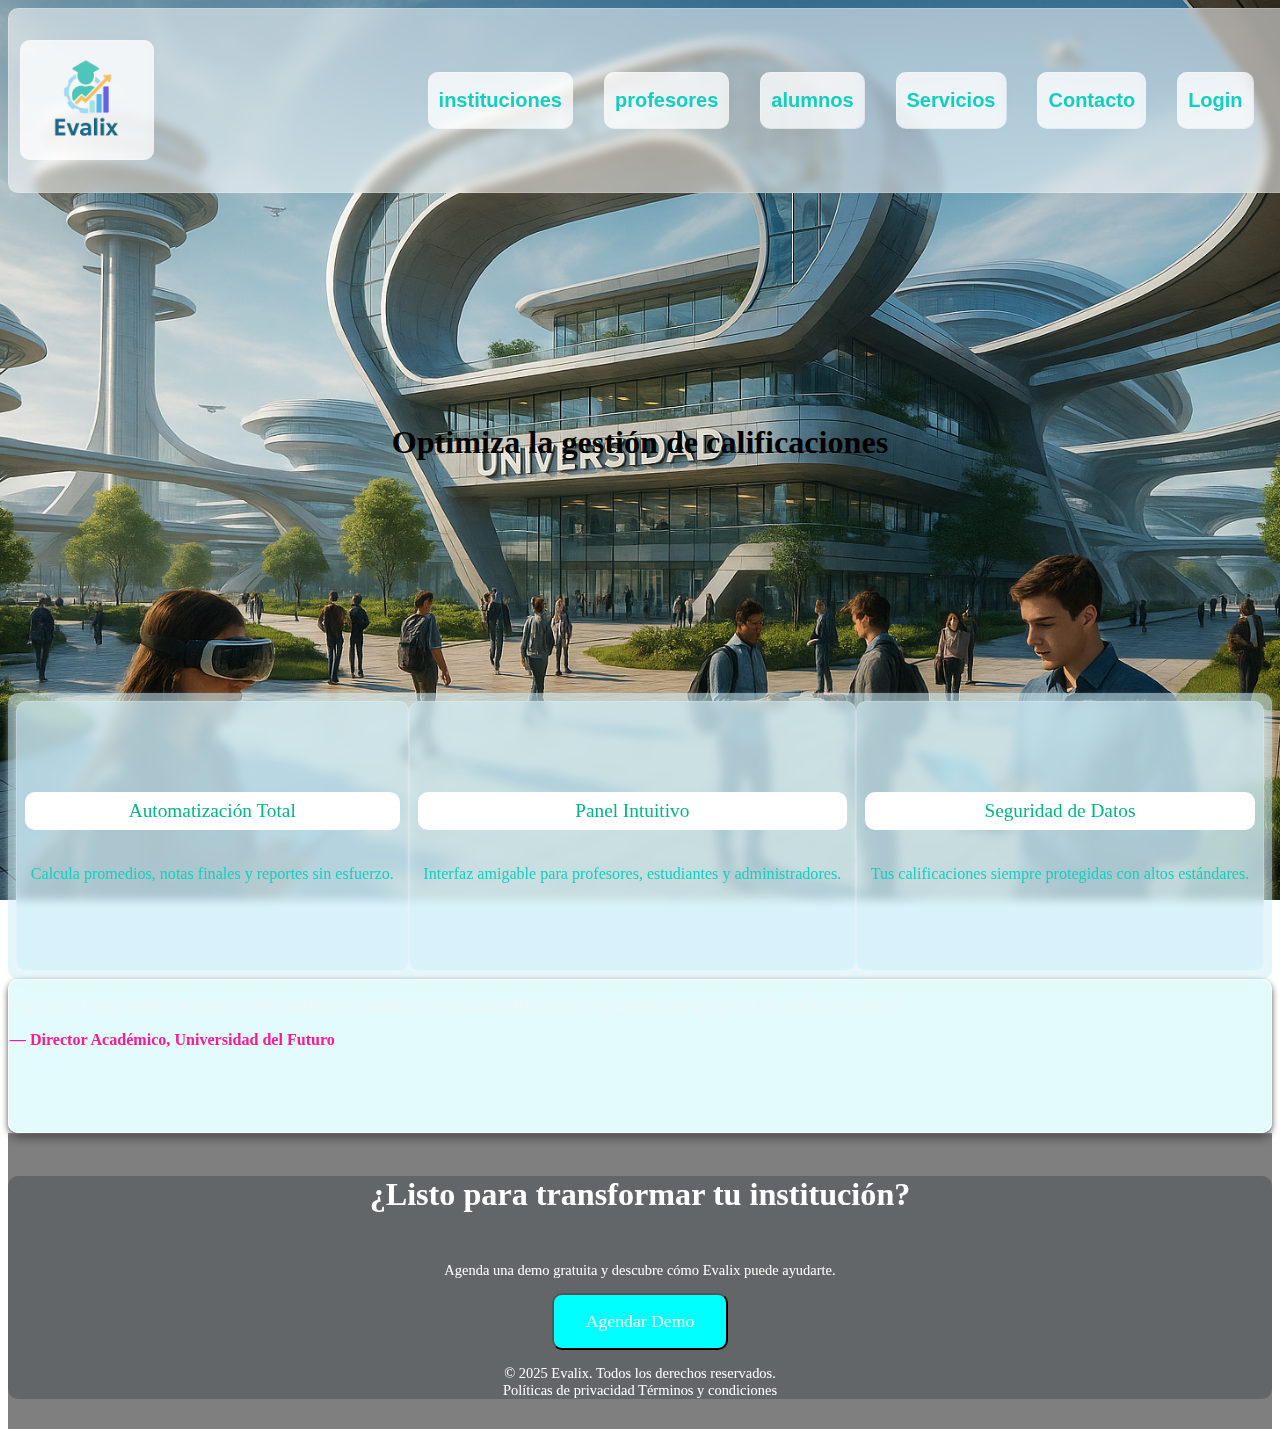
<file: index.html>
<!DOCTYPE html>
<html lang="en">
<head>
    <meta charset="UTF-8">
    <meta name="viewport" content="width=device-width, initial-scale=1.0">
    <title>Evalix</title>
    <link rel="stylesheet" href="./assets/css/styles.css">
    <link rel="shortcut icon" href="./Evalix.png" type="image/x-icon">
</head>

<body class="body">
   <header>
    <nav class= "nav neon-info-hi">
      <a href="/" id="logo">            
        <img src="Evalix.png" alt="Nombre de tu Empresa/Sitio" width="70px" height="auto" class="neon-info-hi">
      </a>

      <div class= " nav__div ">        
           
        <a class=" nav__a neon-info-hi"  href="./instituciones.html">instituciones</a>               
        <a class=" nav__a neon-info-hi"  href="./docentes.html">profesores</a>               
        <a class=" nav__a  neon-info-hi"  href="./estudiante.html">alumnos</a>                
        <a class=" nav__a neon-info-hi"  href="./servicios.html">Servicios</a>
        <a class=" nav__a neon-info-hi"  href="contacto.html">Contacto</a>
        <a class=" nav__a neon-info-hi"  href="./registro.html">Login</a> 
      </div>      
    </nav>

    <section class="section">
    <h1 class="header__h1">Optimiza la gestión de calificaciones</h1>
    </section>

    <section id="caracteristicas" class="caracteristicas container">
      <div class="caracteristicas neon-info-hi">
        <h3 class="caracteristicas__h3">Automatización Total</h3>
        <p>Calcula promedios, notas finales y reportes sin esfuerzo.</p>
      </div>
      <div class="caracteristicas neon-info-hi">
        <h3 class="caracteristicas__h3">Panel Intuitivo</h3>
        <p>Interfaz amigable para profesores, estudiantes y administradores.</p>
      </div>
      <div class="caracteristicas neon-info-hi">
        <h3 class="caracteristicas__h3" >Seguridad de Datos</h3>
        <p>Tus calificaciones siempre protegidas con altos estándares.</p>
      </div>
    </section>

  <section id="testimonial" class="container testimonial">
    <p>“Gracias a Evalix hemos reducido un 80% del tiempo dedicado a gestionar calificaciones. Su facilidad de uso y rapidez son insuperables.”</p>
    <span>— Director Académico, Universidad del Futuro</span>
  </section>
  <footer>
  <section id="cta" class="container cta">
    <h2>¿Listo para transformar tu institución?</h2>
    <p>Agenda una demo gratuita y descubre cómo Evalix puede ayudarte.</p>
    <button>Agendar Demo</button>
    <p>&copy; 2025 Evalix. Todos los derechos reservados.
      <br>
      Políticas de privacidad
      Términos y condiciones  
   </p>
  </section>
  
    
  </footer>
</body>
</html>
    
</body>
</html>
</file>
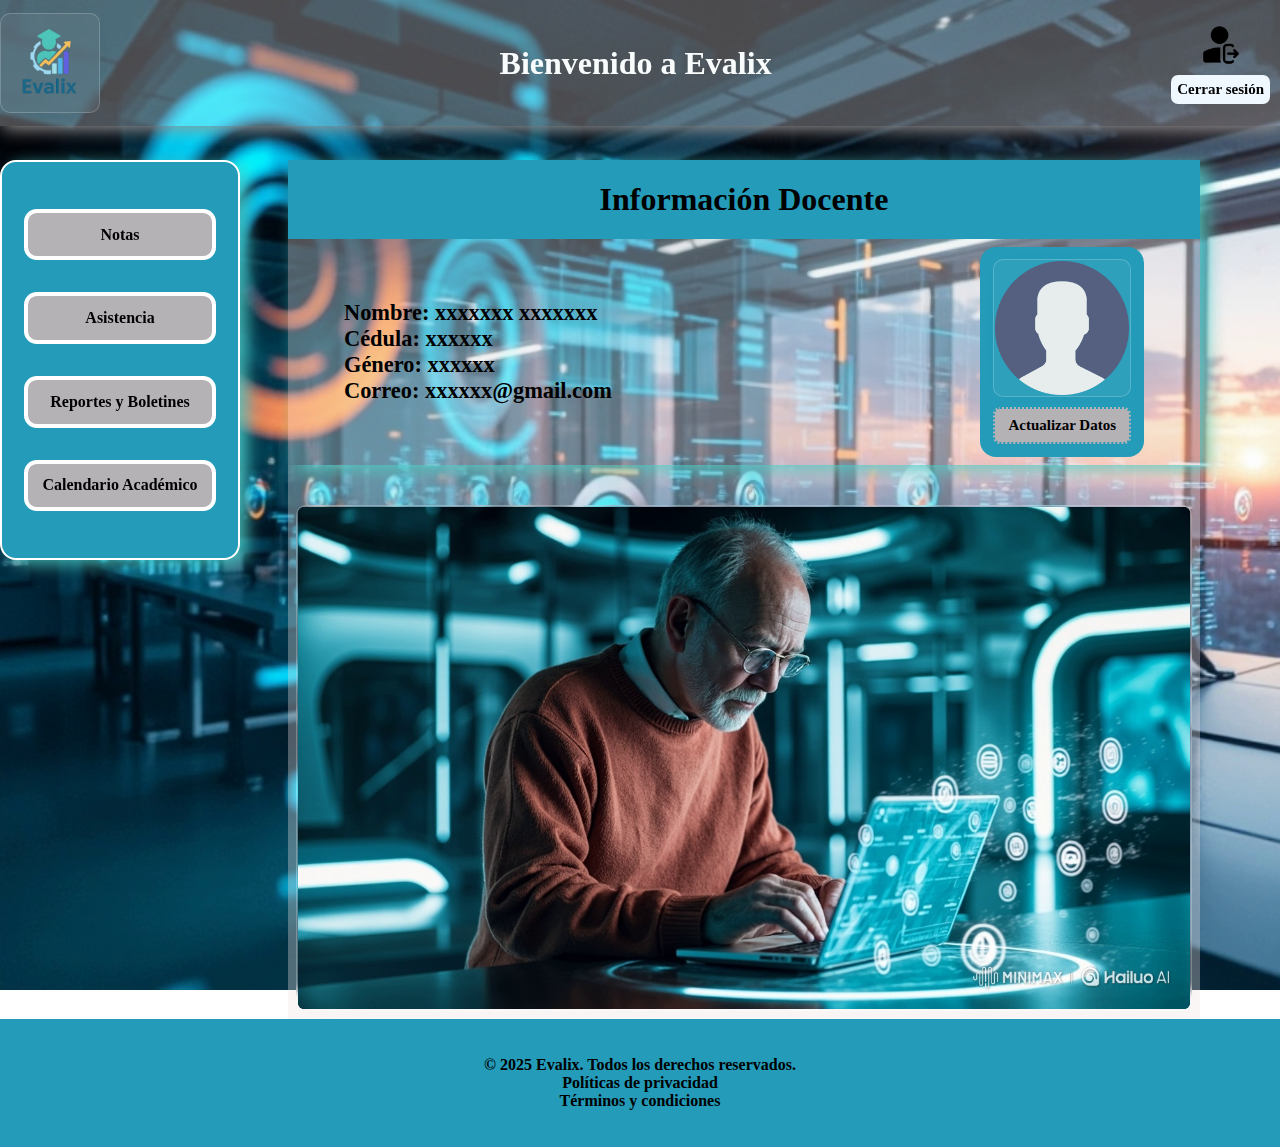
<file: docentes.html>
<!DOCTYPE html>
<html lang="en">
<head>
    <meta charset="UTF-8">
    <meta name="viewport" content="width=device-width, initial-scale=1.0">
    <link rel="stylesheet" href= "assets/css/docentes.css">
    <link rel="shortcut icon" href="./assets/imagenes/Evalix.png" type="image/x-icon">
    <title>Evalix</title>
</head>
<body>
<header class="header">
    <a href="../index.html"> <img class="header__evalix neon-info-hi" src="Evalix.png" alt="Logo de evalix"></a>
    <h1 style="color: #f9fcfd ">Bienvenido a Evalix</h1>
<!-- logo de Evalix a la izquierda -->
    <div class="header__sesion">
    <!-- Icono de cerrar sesión -->
        <img class="logosesion" src="./assets/imagenes/cerrar-sesion.png" alt="Logo de cerrar sesión">
        <span class="textsesion" >Cerrar sesión</span>
    </div>
    
</header>
<div class="container">
    <aside class="navbar">
        <ul class="navbar__list">
          <li class="navbar__item"><a class="navbar__link " href="./pages/Notas.html" >Notas</a></li>
          <li class="navbar__item"><a class="navbar__link" href="./pages/Asistencia.html">Asistencia</a></li>
          <li class="navbar__item"><a class="navbar__link" href="./pages/Reportes.html">Reportes y Boletines</a></li>
          <li class="navbar__item"><a class="navbar__link" href="./pages/Calendario.html">Calendario Académico</a></li>
        </ul>  
    </aside>
    <main class="main">
        <div class="information-block">
          <h2 class="information-block__title">Información Docente</h2>
            <div class="information-block__teacher">
                <div class="information-block__data">
                    <p class="information-block__text">Nombre: xxxxxxx xxxxxxx</p>
                    <p class="information-block__text">Cédula: xxxxxx</p>
                    <p class="information-block__text">Género: xxxxxx</p>
                    <p class="information-block__text">Correo: xxxxxx@gmail.com</p>
                </div>
                <div class="information-block__updata">
                    <img class="information-block__user-icon neon-info-hi" src="./assets/imagenes/usuario.png" alt="Icono de usuario">
                    <a href="pages/Actualizar_Datos.html" class="information-block__bottom">Actualizar Datos</a>
                </div>
            </div>
        </div>
      

        <div class="container-principal neon-info-hi">
            <img class="container-principal__imagen" src="./assets/imagenes/profe-f1.png" alt="Imagen principal">
        </div>
    </main>
</div>
<footer class="footer">
    <h4>© 2025 Evalix. Todos los derechos reservados.</h4>
    <h4>Políticas de privacidad</h4>
    <h4>Términos y condiciones</h4>
</footer>
</body>
</html>
</file>
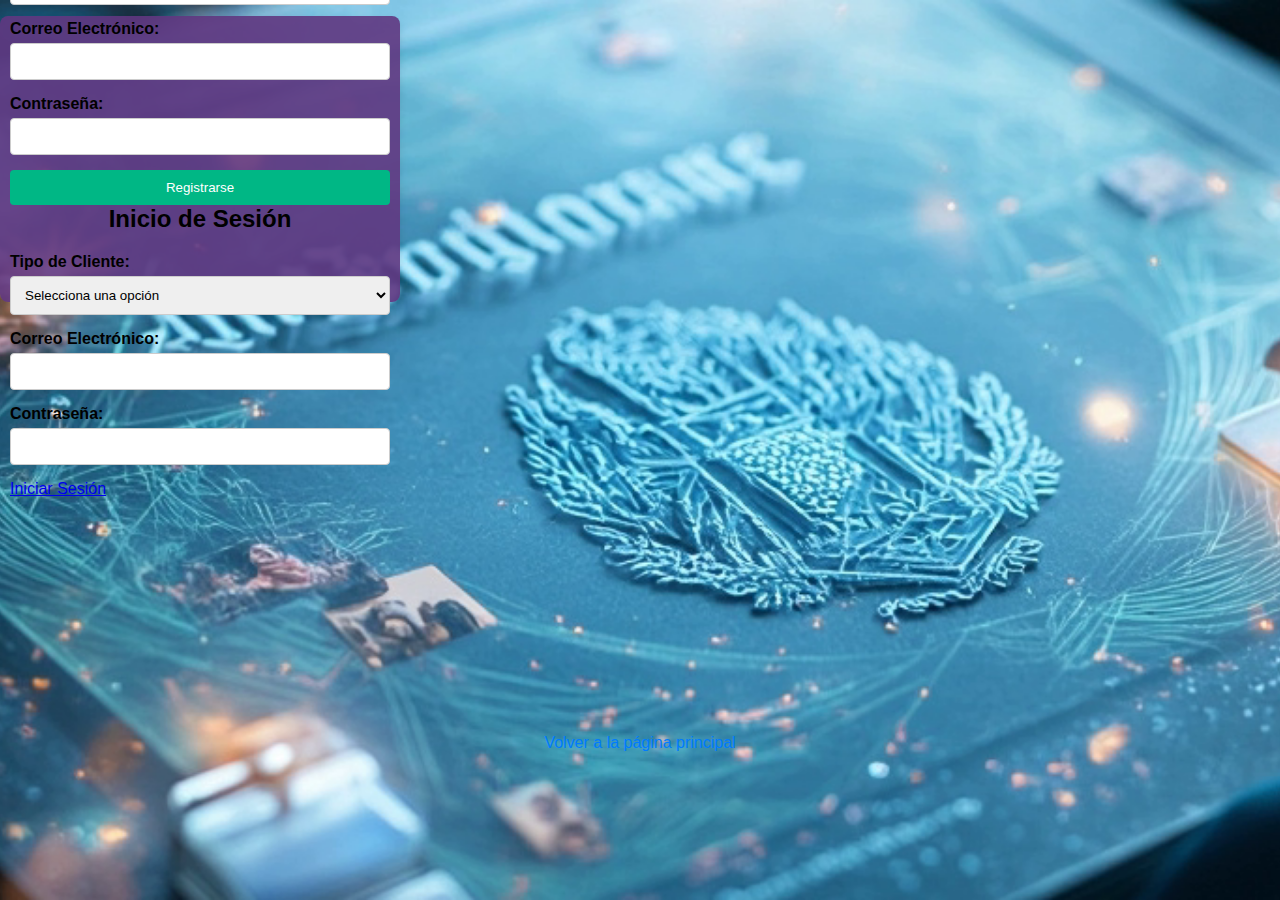
<file: registro.html>
<!DOCTYPE html>
<html lang="es">
<head>
    <meta charset="UTF-8">
    <meta name="viewport" content="width=device-width, initial-scale=1.0">
    <title>Registro e Inicio de Sesión</title>
    <link rel="stylesheet" href="./assets/css/registro.css">
    <style>
       
    </style>
</head>
<body>
    <div class="container">
        <h2>Registro</h2>
        <form action="estudiante.html" method="post">
            <label for="tipoCliente">Tipo de Usuario:</label>
            <select id="tipoCliente" name="tipoCliente" required>
                <option value="">Selecciona una opción</option>
                <option value="institucion">Institución Educativa</option>
                <option value="profesor">Profesor</option>
                <option value="Estudiante">Estudiante</option> 
            </select>

            <label for="nombre">Nombre Completo:</label>
            <input type="text" id="nombre" name="nombre" required>

            <label for="email">Correo Electrónico:</label>
            <input type="email" id="email" name="email" required>

            <label for="password">Contraseña:</label>
            <input type="password" id="password" name="password" required>

            <button type="submit"> <a href="estudiante.html"></a>Registrarse</button>
        </form>

        <h2>Inicio de Sesión</h2>
        <form action="pagina_cliente.html" method="post">
            
            <label for="tipoCliente">Tipo de Cliente:</label>
            <select id="tipoCliente" name="tipoCliente" required>
                <option value="">Selecciona una opción</option>
                <option value="institucion">Institución Educativa</option>
                <option value="profesor">Profesor</option>
                <option value="alumno">Alumno</option> 
            </select>


            <label for="emailLogin">Correo Electrónico:</label>
            <input type="email" id="emailLogin" name="emailLogin" required>

            <label for="passwordLogin">Contraseña:</label>
            <input type="password" id="passwordLogin" name="passwordLogin" required>

            <a href="estudiante.html" class="button">Iniciar Sesión</a>

        </form>
    </div>

    <footer class="footer">
        <p><a href="index.html">Volver a la página principal</a></p>
    </footer>
</body>
</html>
</file>
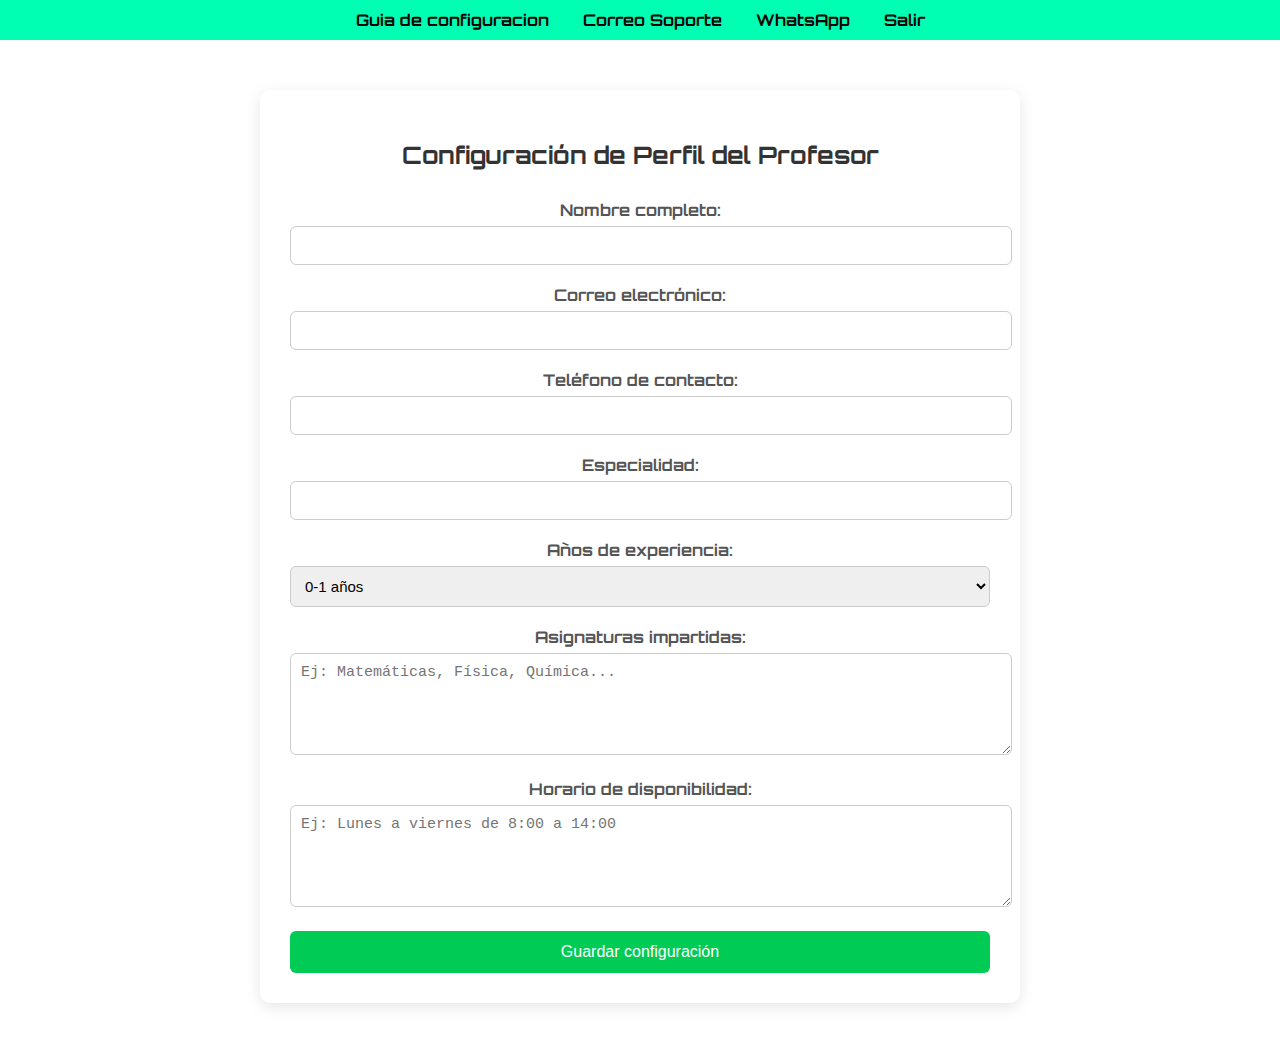
<file: pages main/configuracion.html>
<!DOCTYPE html>
<html lang="es">
<head>
  <meta charset="UTF-8">
    <meta name="viewport" content="width=device-width, initial-scale=1.0">
  <title>Configuración de Perfil del Profesor</title>
   <link rel="stylesheet" href="/assets/css/configuracion.css">
   <link href="https://fonts.googleapis.com/css2?family=Exo+2:wght@400;600&display=swap" rel="stylesheet">
   <link href="https://fonts.googleapis.com/css2?family=Orbitron:wght@500;700&display=swap" rel="stylesheet">
     
     <style>
    body {
      font-family: orbitron, sans-serif;
      background-color: #ffffff;
      padding: 40px;
       }

    .container {
      max-width: 700px;
      margin: auto;
      background-color: white;
      padding: 30px;
      border-radius:10px;
      box-shadow: 0 4px 15px rgba(0, 0, 0, 0.1);
    }

    h2 {
      text-align: center;
      margin-bottom: 30px;
      color: #333;
    }

    .form-group {
      margin-bottom: 20px;
    }

    label {
      font-weight: bold;
      display: block;
      margin-bottom: 6px;
      color: #555;
    }

    input[type="text"],
    input[type="email"],
    input[type="tel"],
    textarea,
    select {
      width: 100%;
      padding: 10px;
      border: 1px solid #ccc;
      border-radius: 6px;
      font-size: 15px;
    }

    textarea {
      resize: vertical;
      min-height: 80px;
    }

    input[type="submit"] {
      background-color: #00cc55;
      color: white;
      padding: 12px;
      border: none;
      border-radius: 6px;
      cursor: pointer;
      font-size: 16px;
      width: 100%;
      transition: background-color 0.3s;
    }

    input[type="submit"]:hover {
      background-color: #004794;
    }
  </style>
</head>
<body>

  <div class="container">
    <h2>Configuración de Perfil del Profesor</h2>
    <form action="/guardar-perfil-profesor" method="POST">
      <div class="form-group">
        <label for="nombre">Nombre completo:</label>
        <input type="text" id="nombre" name="nombre" required>
      </div>

      <div class="form-group">
        <label for="email">Correo electrónico:</label>
        <input type="email" id="email" name="email" required>
      </div>

      <div class="form-group">
        <label for="telefono">Teléfono de contacto:</label>
        <input type="tel" id="telefono" name="telefono">
      </div>

      <div class="form-group">
        <label for="especialidad">Especialidad:</label>
        <input type="text" id="especialidad" name="especialidad" required>
      </div>

      <div class="form-group">
        <label for="experiencia">Años de experiencia:</label>
        <select id="experiencia" name="experiencia">
          <option value="0-1">0-1 años</option>
          <option value="2-5">2-5 años</option>
          <option value="6-10">6-10 años</option>
          <option value="10+">Más de 10 años</option>
        </select>
      </div>

      <div class="form-group">
        <label for="asignaturas">Asignaturas impartidas:</label>
        <textarea id="asignaturas" name="asignaturas" placeholder="Ej: Matemáticas, Física, Química..."></textarea>
      </div>

      <div class="form-group">
        <label for="horario">Horario de disponibilidad:</label>
        <textarea id="horario" name="horario" placeholder="Ej: Lunes a viernes de 8:00 a 14:00"></textarea>
      </div>

      <input type="submit" value="Guardar configuración">
    </form>
  </div>
  <!-- Barra de ayuda -->
  <div class="barra-ayuda">
    <a href="https://www.youtube.com/watch?v=x3Zyt-L4Y3I">Guia de configuracion</a>
        <a href="mailto:soporte@tusitio.com">Correo Soporte</a>
    <a href="https://wa.me/1234567890" target="_blank">WhatsApp</a>
    <a href="/index.html">Salir</a>
  </div>
</form>

</body>
</html>
</file>
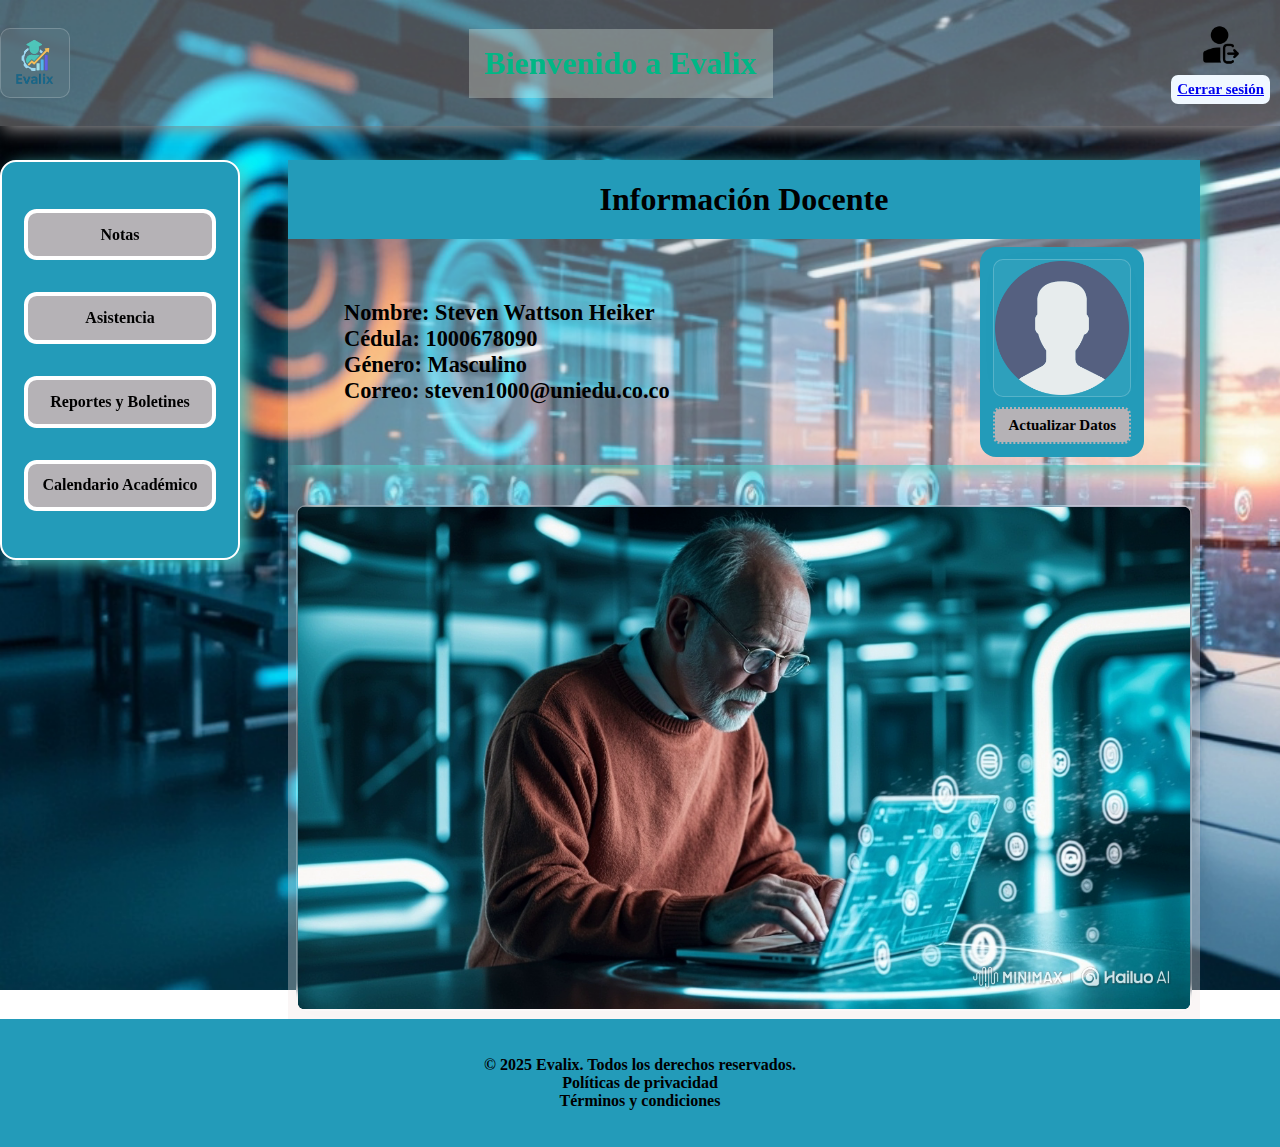
<file: pages main/docentes.html>
<!DOCTYPE html>
<html lang="en">
<head>
    <meta charset="UTF-8">
    <meta name="viewport" content="width=device-width, initial-scale=1.0">
    <link href="https://fonts.googleapis.com/css2?family=Exo+2:wght@400;600&display=swap" rel="stylesheet">
    <link href="https://fonts.googleapis.com/css2?family=Orbitron:wght@500;700&display=swap" rel="stylesheet">
    <link rel="stylesheet" href= "/assets/css/docentes.css">
    <link rel="shortcut icon" href="./assets/imagenes/Evalix.png" type="image/x-icon">
    <title>Evalix</title>
</head>
<body>
<header class="header">
     <a href="/index.html" id="logo">            
        <img src="/pages main/Evalix.png" alt="gestion Evalix" width="70px" height="auto" class="neon-info-hi">
      </a>
    <h1 style="color:#00b785; padding: 1rem; background-color: rgba(231, 241, 231, 0.322);">Bienvenido a Evalix</h1>
<!-- logo de Evalix a la izquierda -->
    <div class="header__sesion">
    <!-- Icono de cerrar sesión -->
        <img class="logosesion" src="/assets/imagenes/cerrar-sesion.png" alt="Logo de cerrar sesión">
       <a class="textsesion" href="/index.html">Cerrar sesión</a>
    </div>
    
</header>
    <!-- Contenido principal -->
<div class="container">
      <!-- Barra de navegación -->
    <aside class="navbar">
        <ul class="navbar__list">
          <li class="navbar__item"><a class="navbar__link" href="/pages/Notas.html" >Notas</a></li>
          <li class="navbar__item"><a class="navbar__link" href="/pages/Asistencia.html">Asistencia</a></li>
          <li class="navbar__item"><a class="navbar__link" href="/pages/Reportes.html">Reportes y Boletines</a></li>
          <li class="navbar__item"><a class="navbar__link" href="/pages/Calendario.html">Calendario Académico</a></li>
        </ul>  
    </aside>
    <main class="main">
        <div class="information-block">
          <h2 class="information-block__title">Información Docente</h2>
            <div class="information-block__teacher">
                <div class="information-block__data">
                    <p class="information-block__text">Nombre: Steven Wattson Heiker</p>
                    <p class="information-block__text">Cédula: 1000678090</p>
                    <p class="information-block__text">Género: Masculino</p>
                    <p class="information-block__text">Correo: steven1000@uniedu.co.co</p>
                </div>
                <div class="information-block__updata">
                    <img class="information-block__user-icon neon-info-hi" src="/assets/imagenes/usuario.png" alt="Icono de usuario">
                    <a href="pages/Actualizar_Datos.html" class="information-block__bottom">Actualizar Datos</a>
                </div>
            </div>
        </div>
      

        <div class="container-principal neon-info-hi">
            <img class="container-principal__imagen" src="/assets/imagenes/profe-f1.png" alt="Imagen principal">
        </div>
    </main>
</div>
<footer class="footer">
    <h4>© 2025 Evalix. Todos los derechos reservados.</h4>
    <h4>Políticas de privacidad</h4>
    <h4>Términos y condiciones</h4>
</footer>
</body>
</html>
</file>
<file: assets/css/styles.css>
:root {
  /* === Rojos y Rosas === */
  --col-rac: #e74c3c;    /* rojo acento */
  --col-rqm: #B82B00;    /* rojo quemado */
  --col-rpu: #FF0000;    /* rojo puro */
  --col-rcm: #DC143C;    /* rojo carmesí */
  --col-ros: #FFC0CB;    /* rosa */
  --col-rfu: #FF69B4;    /* rosa fucsia */
  --col-salm: #FF7F50;    /* salmón */
  --col-ros2: #FF1493;   /* rosa intenso (deep pink) */

  /* === Naranjas === */
  --col-nos: #B86000;    /* naranja oscuro */
  --col-nlo: #F7B733;    /* naranja logo */
  --col-njo: #FFA500;    /* anaranjado (naranja puro) */

  /* === Amarillos y Dorados === */
  --col-dor: #B88900;    /* dorado (amarillo oscuro) */
  --col-amo: #B8AE00;    /* amarillo mostaza (o amarillo oliva) */
  --col-amp: #FFFF00;    /* amarillo puro */
  --col-drb: #FFD700;    /* dorado brillante (gold) */

  /* === Verdes (incluyendo Teales y Olivas) === */
  --col-vse: #2ecc71;    /* verde secundario (o verde medio) */
  --col-vbr: #00B81F;    /* verde brillante (o verde intenso) */
  --col-tos: #216351;    /* teal oscuro (verde azulado oscuro) */
  --col-vmo: #1C3831;    /* verde muy oscuro */
  --col-tme: #1E7860;    /* teal medio (verde azulado medio) */
  --col-vmn: #00B785;    /* verde menta (o turquesa claro verdoso) */
  --col-vos: #008000;    /* verde oscuro (verde clásico) */
  --col-vli: #90EE90;    /* verde lima (verde claro) */
  --col-vol: #556B2F;    /* verde oliva */
  --col-ace: #239bb9;    /* azul celeste (o azul claro) */
  /* === Azules (incluyendo Cianes y Turquesas) === */
  --col-apr: #3498db;    /* azul principal */
  --col-aos: #2c3e50;    /* azul oscuro (o azul profundo) */
  --col-tql: #4ECDC4;    /* turquesa logo */
  --col-apu: #0000FF;    /* azul puro */
  --col-acl: #ADD8E6;    /* azul claro */
  --col-amr: #00008B;    /* azul marino */
  --col-cia: #00FFFF;    /* cian */
  --col-ace: #239bb9;    /* azul celeste (o azul claro) */
  /* === Púrpuras, Violetas, Magentas e Índigos === */
  --col-mag: #A300B8;    /* magenta */
  --col-pin: #3F00B8;    /* púrpura intenso (o índigo fuerte) */
  --col-lav: #6360E5;    /* lavanda (o azul púrpura) */
  --col-mlo: #6C63FF;    /* morado logo */
  --col-mpu: #FF00FF;    /* magenta puro (fucsia brillante) */
  --col-vio: #EE82EE;    /* violeta */
  --col-ind: #4B0082;    /* índigo clásico */

  /* === Marrones y Beiges === */
  --col-mrj: #633021;    /* marrón rojizo */
  --col-mmo: #38311C;    /* marrón muy oscuro (casi negro oliva) */
  --col-mcf: #A52A2A;    /* marrón café (o marrón estándar) */
  --col-bei: #F5F5DC;    /* beige */

  /* === Neutros (Grises, Blanco, Negro) === */
  --col-gcl: #ecf0f1;    /* gris claro (casi blanco) */
  --col-ngr: #000000;    /* negro */
  --col-bla: #FFFFFF;    /* blanco */
  --col-gme: #808080;    /* gris medio */
  --col-gos: #A9A9A9;    /* gris oscuro (dim gray) */
  --col-gsu: #D3D3D3;    /* gris suave (light gray) */
  --col-pla: #C0C0C0;    /* plata */

  /* === Colores de UI/Propósito Específico === */
  /* Estos podrían ser neutros oscuros/claros, pero se definen por su uso */
  --col-fon: #1E202E;    /* fondo oscuro (para UI) */
  --col-txt: #F1F2F6;    /* texto claro (para UI sobre fondos oscuros) */
  --font-page: orbitron;
}
html{
  font-size: 100.5%; 
  margin: 0;
  padding: 0;
  font-family: var(--font-page);
}

.body{
  background-image: url(/assets/imagenes/universidad\ del\ futuro.png);
  background-repeat: no-repeat;
  background-size: cover;
  background-attachment: fixed;
  background-position: center;    
  height: 150vh;
  
}
.nav {
  background: rgba(255, 255, 255, 0.568);
  width: 100%;
  height: 15%;
  list-style: none;
  margin: 0.05em auto;
  display: flex;
  flex-direction: row;
  justify-content: space-between;
  align-items: center;
  border: 1px solid rgba(255, 255, 255, 0.005);
  gap : 0.5rem;
  flex-wrap: wrap;       
  color: white;
  padding: 0,9rem 4%;
  backdrop-filter: blur(7px);
  position: relative;
  max-width: 2000px;
  max-height: max-content;
  margin: 0 auto;
  overflow: hidden;
  border-radius: 8px;
  box-shadow: 0 4px 30px rgba(0, 0, 0, 0.1);
  transition: all 0.3s ease;
  z-index: 1;
  
}  
.nav__div{
  height: 11rem;
  width: 70%;
  list-style: none;
  display: flex;
  flex-direction: row;
  align-items: center;
  justify-content: space-evenly;
  row-gap: 0.1rem;
  gap: 0.1rem;
  flex-wrap: wrap;
  color: white;
  text-align: center;
  font-size: 20px;
  font-family: orbitron, Helvetica, sans-serif;
  font-weight: bold;
}
.nav__a {
  height: 3rem;  
  backdrop-filter: blur(50px);
  color: #f3ecec;
  text-decoration: none;
  padding: 15px 15px;
  border: 0.25em solid transparent; 
  border-radius: 10px;
  font-weight: bold;
  transition: background-color 1.5s ease, border-color 0.9s ease, color 0.8s ease;
  display: flex;
  gap: 0.5rem;
  align-items: center;

}
#logo{
  width: 110px;
  height: 120px;
  display: flex;
  justify-content: flex-start;   
  position: relative;
  left: 1px;
  margin: 0%;
  padding: 0;  
  left: 0.5px;
}

img {
  width: 130px;
  height: auto;
  display: flex;
  justify-content: flex-start;   
  position: relative;    
  margin: 0%;
  padding: 0;  
  left: 0.5px;
  z-index: 5;
}
.section__h1 {text-align: center;
  color:  var(--col-cia);
  font-size: 1.3rem;
  height: 225px;}


  .neon-info-hi {
      background: rgba(255, 255, 255, 0.534);
      backdrop-filter: blur(5px);
      border: 1px solid rgba(255, 255, 255, 0.2);
      color: rgb(19, 207, 192);
      padding: 3px 10px;
      border-radius: 10px;
      display: flex;
      position: relative;
      overflow-wrap: break-word;
      box-shadow: 0 0 30px rgba(78, 205, 197, 0.01);
      transition: all 0.9s ease;
  }
  
  .neon-info-hi:hover {
      box-shadow: 0 0 30px, 0 0 50px rgba(88, 236, 226, 0.95);
      transform: translateY(-11px);
  }
  
  .neon-info-hi::before {
      content: '';
      position: absolute;
      top: -3px;
      left: -3px;
      background-size: 400%;
      z-index: -1;
      filter: blur(9px);
      width: calc(100% + 4px);
      height: calc(100% + 4px);
      animation: glowing 20s linear infinite;
      opacity: 0;
      transition: opacity 0.3s ease-in-out;
  }
  
  .neon-info-hi:hover::before {
      opacity: 0.9;
  }
  
  @keyframes glowing {
      0% { background-position: 0 0; }
      10% { background-position: 100% 0; }
      20% { background-position: 200% 0; }
      30% { background-position: 300% 0; }
      50% { background-position: 1030% 0; }
      70% { background-position: 300% 0; }
      80% { background-position: 200% 0; }
      90% { background-position: 100% 0; }
      100% { background-position: 0 0; }
  }  



/* Sección Beneficios */
.section { 
   height: 500px;
   align-items: center; 
   text-align: center;
   flex-direction: row;
   display: flex;
   flex-wrap: wrap;
   justify-content: center;
   gap: 0.2rem 2px; }

.caracteristicas {
 height: 270px;
 background: #d0effa91;
 padding: 0.5rem;
 border-radius: 10px;
 box-shadow: 0 3px 6px rgba(243, 248, 245, 0.418);
 display: flex;
 flex-direction: column;
 justify-content: center;
 flex: 1;
 flex-wrap: wrap;
 text-align: center;
}
.caracteristicas__div__h3 {
  height: 10rem;
  width: 10%;  
  list-style: none;
  display: flex;
  flex-direction: row;
  align-items: center;
  justify-content: space-evenly;
  row-gap: 0.1rem;
  gap: 0.1rem;
  flex-wrap: wrap;
  color: white;
  text-align: center;
  font-size: 18px;
  text-decoration: solid 1px;
  font-family: orbitron, Helvetica, sans-serif;
}
.caracteristicas__h3 {
  background: #fff;
  color: #00B785;
  text-align: center;
  padding: 0.5rem 1rem;
  border-radius: 10px;
  font-size: 1.2rem;
  font-weight: 400;
}
.caracteristicas__div--p {
  background: #fff;
  color: #00B785;
  text-align: center;
  padding: 0.3rem 0.5rem;
  border-radius: 10px;
  font-size: 0.9rem;
  font-weight: 400;
}





/* Sección Testimonial */
.testimonial {
 height: 150px;
 color: #f0f7f7; 
 background-color: #bbf5f569;
 border: 1px solid rgba(255, 255, 255, 0.815);
  border-radius: 10px;
  box-shadow: 0 3px 6px rgba(0, 0, 0, 0.678);
  backdrop-filter: blur(9px);
 padding: 0.05rem;
 margin:  0;
 font-style: orbitron;
}
.testimonial p { margin-bottom: 1rem; }
.testimonial span { font-weight: bold; 
  color: rgb(250, 26, 149); 
  height: 100px;
  text-decoration: none;
     
}

/* CTA final */
.cta { 
  background: #636669; 
  color: #fff; 
  text-align: center; 
  padding: 0rem 1rem; 
  border-radius: 10px;
}
.cta h2 { font-size: 2rem; margin-bottom: 3rem; }
.cta button {
 background: cyan;
 color: #fff;
 padding: 1rem 2rem;
 font-size: 1.1rem;
 border-radius: 10px;
 transition:  0.7s;
 font-family: orbitron;
 box-shadow: 0 0 6px cyan, 0 0 25px cyan,
}
.cta button:hover { 
  box-shadow: 0 0 6px cyan, 0 0 25px cyan, 
  0 0 50px cyan, 0 0 100px cyan, 
  0 0 200px cyan;
  transform: translateY(-5px); 
 color: #fff;
 padding: 1rem 2rem;
 font-size: 1.1rem;
 border-radius: 10px;
 transition: 0.5s;
}
.cta__button--a {
  text-decoration: none;
  color: #fff;
  font-size: 1.1rem;
  padding: 1rem 2rem;
  border-radius: 10px;
  transition: all 0.5s ease;
}

/* Footer */
footer { text-align: center; padding: 1rem 0; font-size: 0.9rem; color: #fdf7f7; 
  background: rgba(0, 0, 0, 0.5); 
  backdrop-filter: blur(5px);
  border-top: 1px solid rgba(255, 255, 255, 0.1);}
</file>
<file: assets/css/docentes.css>
:root {
  /* === Rojos y Rosas === */
  --col-rac: #e74c3c;    /* rojo acento */
  --col-rqm: #B82B00;    /* rojo quemado */
  --col-rpu: #FF0000;    /* rojo puro */
  --col-rcm: #DC143C;    /* rojo carmesí */
  --col-ros: #FFC0CB;    /* rosa */
  --col-rfu: #FF69B4;    /* rosa fucsia */
  --col-salm: #FF7F50;    /* salmón */
  --col-ros2: #FF1493;   /* rosa intenso (deep pink) */

  /* === Naranjas === */
  --col-nos: #B86000;    /* naranja oscuro */
  --col-nlo: #F7B733;    /* naranja logo */
  --col-njo: #FFA500;    /* anaranjado (naranja puro) */

  /* === Amarillos y Dorados === */
  --col-dor: #B88900;    /* dorado (amarillo oscuro) */
  --col-amo: #B8AE00;    /* amarillo mostaza (o amarillo oliva) */
  --col-amp: #FFFF00;    /* amarillo puro */
  --col-drb: #FFD700;    /* dorado brillante (gold) */

  /* === Verdes (incluyendo Teales y Olivas) === */
  --col-vse: #2ecc71;    /* verde secundario (o verde medio) */
  --col-vbr: #00B81F;    /* verde brillante (o verde intenso) */
  --col-tos: #216351;    /* teal oscuro (verde azulado oscuro) */
  --col-vmo: #1C3831;    /* verde muy oscuro */
  --col-tme: #1E7860;    /* teal medio (verde azulado medio) */
  --col-vmn: #00B785;    /* verde menta (o turquesa claro verdoso) */
  --col-vos: #008000;    /* verde oscuro (verde clásico) */
  --col-vli: #90EE90;    /* verde lima (verde claro) */
  --col-vol: #556B2F;    /* verde oliva */
  --col-ace: #239bb9;    /* azul celeste (o azul claro) */
  /* === Azules (incluyendo Cianes y Turquesas) === */
  --col-apr: #3498db;    /* azul principal */
  --col-aos: #2c3e50;    /* azul oscuro (o azul profundo) */
  --col-tql: #4ECDC4;    /* turquesa logo */
  --col-apu: #0000FF;    /* azul puro */
  --col-acl: #ADD8E6;    /* azul claro */
  --col-amr: #00008B;    /* azul marino */
  --col-cia: #00FFFF;    /* cian */
  --col-ace: #239bb9;    /* azul celeste (o azul claro) */
  /* === Púrpuras, Violetas, Magentas e Índigos === */
  --col-mag: #A300B8;    /* magenta */
  --col-pin: #3F00B8;    /* púrpura intenso (o índigo fuerte) */
  --col-lav: #6360E5;    /* lavanda (o azul púrpura) */
  --col-mlo: #6C63FF;    /* morado logo */
  --col-mpu: #FF00FF;    /* magenta puro (fucsia brillante) */
  --col-vio: #EE82EE;    /* violeta */
  --col-ind: #4B0082;    /* índigo clásico */

  /* === Marrones y Beiges === */
  --col-mrj: #633021;    /* marrón rojizo */
  --col-mmo: #38311C;    /* marrón muy oscuro (casi negro oliva) */
  --col-mcf: #A52A2A;    /* marrón café (o marrón estándar) */
  --col-bei: #F5F5DC;    /* beige */

  /* === Neutros (Grises, Blanco, Negro) === */
  --col-gcl: #ecf0f1;    /* gris claro (casi blanco) */
  --col-ngr: #000000;    /* negro */
  --col-bla: #FFFFFF;    /* blanco */
  --col-gme: #808080;    /* gris medio */
  --col-gos: #A9A9A9;    /* gris oscuro (dim gray) */
  --col-gsu: #D3D3D3;    /* gris suave (light gray) */
  --col-pla: #C0C0C0;    /* plata */

  /* === Colores de UI/Propósito Específico === */
  /* Estos podrían ser neutros oscuros/claros, pero se definen por su uso */
  --col-fon: #1E202E;    /* fondo oscuro (para UI) */
  --col-txt: #F1F2F6;    /* texto claro (para UI sobre fondos oscuros) */
  --font-page: Arial, Helvetica, sans-serif;
}


* {
  box-sizing: border-box;
  padding: 0;
  margin: 0;
}
body {
  background-image: url("../imagenes/labfut1.png");
  background-repeat: no-repeat;
  background-size: auto 110%;
  background-attachment: fixed;
  display: grid;
  min-height: 100dvh;
  grid-template-rows: auto 1fr auto;
}
/* position: fixed; */
.header {
  height: 14%;
  width: 100%;  
  background-color: rgba(247, 245, 244, 0.301);
  display: flex;
  flex-direction: row;
  justify-content: space-between;
  align-items: center;
  box-shadow: 0.2rem 0.2rem 1rem rgb(153, 151, 151);
  position: fixed;
}
.header__evalix {
  height: 100px; /* Ajusta la altura, no el ancho */
  max-width: 100%; /* Evita que se desborde */
  object-fit: contain;
}

.header__sesion {
  height: 100px; /* Ajusta la altura, no el ancho */
  max-width: 100%; /* Evita que se desborde */
  object-fit: contain;
  display: flex;
  flex-direction: column;
  gap: 10%;
  align-content: center;
  margin-right: 10px;
}

.logosesion {
  height: 40px; /* Ajusta la altura, no el ancho */
  max-width: 50%; /* Evita que se desborde */
  object-fit: contain;
  align-self: center;
  margin-top: 12px;
}
.textsesion {
  text-align: center;
  padding: 6px;
  border-radius: 7px;
  background-color: aliceblue;
  font-size: 15px;
  font-weight: bold;
}
.textsesion:hover {
  background-color: #239bb9;
}
.container {
  display: flex;
  margin-top: 10rem;
  flex-direction: row;
}

.navbar {
  position: fixed;
  background-color: #239bb9;
  display: block;
  align-items: center;
  height: 25rem;
  border: solid 2px rgb(255, 255, 255);
  border-radius: 1rem;
  width: 15rem;
  justify-items: center;
  align-content: space-around;
  box-shadow: 0.5rem 0.3rem 1rem  rgba(78, 205, 197, 0.812);
}
.navbar__list {
  flex-direction: column;
}
.navbar__item {
  list-style: none;
  background-color: rgba(248, 188, 181, 0.687);
  width: 12rem;
  padding: 0.8rem;
  margin: 2rem;
  border: solid rgb(255, 255, 255) 4px;
  border-radius: 0.8rem;
  text-align: center;
}

.navbar__item:hover {
  background-color: rgb(28, 182, 182);
}
.navbar__link {
  text-decoration: none;
  color: rgb(0, 0, 0);
  font-weight: bold;
}

.main {
  background-color: rgba(239, 228, 228, 0.333);
  display: flex;
  flex-direction: column;
  margin-left: 18rem;
  margin-right: 5rem;
  gap: 2rem;
}

.information-block {
  display: flex;
  flex-direction: column;
  box-shadow: 0.5rem 0.3rem 1rem rgba(78, 205, 197, 0.829);
}

.information-block__title {
  font-weight: bold;
  text-align: center;
  font-size: 2rem;
  padding: 1.3rem;
  background-color: #239bb9;
}

.information-block__teacher {
  display: flex;
  flex-direction: row;
  margin-left: 3rem;
  margin-right: 3rem;
  justify-content: space-evenly;
  flex-wrap: wrap;
  align-items: center;
  padding: 0.5rem;
}
.information-block__data {
  font-weight: bold;
  font-size: 1.4rem;
  flex: 1;
}

.information-block__updata {
  display: flex;
  flex-direction: column;
  gap: 0.6rem;
  background-color: #239bb9;
  padding: 0.8rem;
  border-radius: 1rem;
}

.information-block__user-icon {
  height: 138px; /* Ajusta la altura, no el ancho */
  max-width: 100%; /* Evita que se desborde */
  object-fit: contain;
  flex-shrink: 0;
}

.information-block__bottom {
  text-align: center;
  padding: 0.5rem;
  border: 2px dotted #239bb9;
  border-radius: 7px;
  background-color: rgba(248, 188, 181, 0.687);
  font-size: 15px;
  font-weight: bold;
  text-decoration: none;
  color: #000000;
}

.information-block__bottom:hover {
  background-color:  rgb(28, 182, 182);
}

.container-principal {
  background-color: rgb(239, 228, 228);
  margin: 0.5rem;
  display: flex;
  justify-content: center;
  padding: 0.5rem;
}
.container-principal__imagen {
  height: 100%; /* Ajusta la altura, no el ancho */
  max-width: 100%; /* Evita que se desborde */
  object-fit: contain;
}

.footer {
  position: relative;
  display: flex;
  background-color: #239bb9;
  height: 5rem;
  width: 100%;
  padding: 4rem;
  bottom: 0;
  left: 0;
  flex-direction: column;
  text-align: center;
  justify-content: center;
}

.neon-info-hi {
      background: rgba(255, 255, 255, 0.05);
      backdrop-filter: blur(5px);
      border: 1px solid rgba(255, 255, 255, 0.2);
      color: white;
      padding: 1px 1px;
      border-radius: 10px;
      display: flex;
      position: relative;
      overflow: hidden;
      box-shadow: 0 0 30px rgba(78, 205, 197, 0.01);
      transition: all 0.9s ease;
  }
  
  .neon-info-hi:hover {
      box-shadow: 0 0 35px rgba(88, 236, 226, 0.95);
      transform: translateY(-11px);
  }
  
  .neon-info-hi::before {
      content: '';
      position: absolute;
      top: -3px;
      left: -3px;
      background-size: 400%;
      z-index: -1;
      filter: blur(9px);
      width: calc(100% + 4px);
      height: calc(100% + 4px);
      animation: glowing 20s linear infinite;
      opacity: 0;
      transition: opacity 0.3s ease-in-out;
  }
  
  .neon-info-hi:hover::before {
      opacity: 0.9;
  }
  
  @keyframes glowing {
      0% { background-position: 0 0; }
      10% { background-position: 100% 0; }
      20% { background-position: 200% 0; }
      30% { background-position: 300% 0; }
      50% { background-position: 830% 0; }
      70% { background-position: 300% 0; }
      100% { background-position: 0 0; }
  }
</file>
<file: assets/css/registro.css>
:root {
  /* === Rojos y Rosas === */
  --col-rac: #e74c3c;    /* rojo acento */
  --col-rqm: #B82B00;    /* rojo quemado */
  --col-rpu: #FF0000;    /* rojo puro */
  --col-rcm: #DC143C;    /* rojo carmesí */
  --col-ros: #FFC0CB;    /* rosa */
  --col-rfu: #FF69B4;    /* rosa fucsia */
  --col-salm: #FF7F50;    /* salmón */
  --col-ros2: #FF1493;   /* rosa intenso (deep pink) */

  /* === Naranjas === */
  --col-nos: #B86000;    /* naranja oscuro */
  --col-nlo: #F7B733;    /* naranja logo */
  --col-njo: #FFA500;    /* anaranjado (naranja puro) */

  /* === Amarillos y Dorados === */
  --col-dor: #B88900;    /* dorado (amarillo oscuro) */
  --col-amo: #B8AE00;    /* amarillo mostaza (o amarillo oliva) */
  --col-amp: #FFFF00;    /* amarillo puro */
  --col-drb: #FFD700;    /* dorado brillante (gold) */

  /* === Verdes (incluyendo Teales y Olivas) === */
  --col-vse: #2ecc71;    /* verde secundario (o verde medio) */
  --col-vbr: #00B81F;    /* verde brillante (o verde intenso) */
  --col-tos: #216351;    /* teal oscuro (verde azulado oscuro) */
  --col-vmo: #1C3831;    /* verde muy oscuro */
  --col-tme: #1E7860;    /* teal medio (verde azulado medio) */
  --col-vmn: #00B785;    /* verde menta (o turquesa claro verdoso) */
  --col-vos: #008000;    /* verde oscuro (verde clásico) */
  --col-vli: #90EE90;    /* verde lima (verde claro) */
  --col-vol: #556B2F;    /* verde oliva */
  --col-ace: #239bb9;    /* azul celeste (o azul claro) */
  /* === Azules (incluyendo Cianes y Turquesas) === */
  --col-apr: #3498db;    /* azul principal */
  --col-aos: #2c3e50;    /* azul oscuro (o azul profundo) */
  --col-tql: #4ECDC4;    /* turquesa logo */
  --col-apu: #0000FF;    /* azul puro */
  --col-acl: #ADD8E6;    /* azul claro */
  --col-amr: #00008B;    /* azul marino */
  --col-cia: #00FFFF;    /* cian */
  --col-ace: #239bb9;    /* azul celeste (o azul claro) */
  /* === Púrpuras, Violetas, Magentas e Índigos === */
  --col-mag: #A300B8;    /* magenta */
  --col-pin: #3F00B8;    /* púrpura intenso (o índigo fuerte) */
  --col-lav: #6360E5;    /* lavanda (o azul púrpura) */
  --col-mlo: #6C63FF;    /* morado logo */
  --col-mpu: #FF00FF;    /* magenta puro (fucsia brillante) */
  --col-vio: #EE82EE;    /* violeta */
  --col-ind: #4B0082;    /* índigo clásico */

  /* === Marrones y Beiges === */
  --col-mrj: #633021;    /* marrón rojizo */
  --col-mmo: #38311C;    /* marrón muy oscuro (casi negro oliva) */
  --col-mcf: #A52A2A;    /* marrón café (o marrón estándar) */
  --col-bei: #F5F5DC;    /* beige */

  /* === Neutros (Grises, Blanco, Negro) === */
  --col-gcl: #ecf0f1;    /* gris claro (casi blanco) */
  --col-ngr: #000000;    /* negro */
  --col-bla: #FFFFFF;    /* blanco */
  --col-gme: #808080;    /* gris medio */
  --col-gos: #A9A9A9;    /* gris oscuro (dim gray) */
  --col-gsu: #D3D3D3;    /* gris suave (light gray) */
  --col-pla: #C0C0C0;    /* plata */

  /* === Colores de UI/Propósito Específico === */
  /* Estos podrían ser neutros oscuros/claros, pero se definen por su uso */
  --col-fon: #1E202E;    /* fondo oscuro (para UI) */
  --col-txt: #F1F2F6;    /* texto claro (para UI sobre fondos oscuros) */
  --font-page: Arial, Helvetica, sans-serif;
}


* {
    box-sizing: border-box;
    padding: 0;
    margin: 0;
}
html´{
    font-family: var(--font-page);
    font-size: 100.5%;
}
.header {
  height: 14%;
  width: 100%;  
  background-color: rgba(247, 245, 244, 0.295);
  display: flex;
  flex-direction: row;
  justify-content: space-between;
  align-items: center;
  box-shadow: 0.2rem 0.2rem 1rem rgb(153, 151, 151);
  position: fixed;
}
.header__evalix {
  height: 100px; /* Ajusta la altura, no el ancho */
  max-width: 100%; /* Evita que se desborde */
  object-fit: contain;
}

.header__sesion {
  height: 100px; /* Ajusta la altura, no el ancho */
  max-width: 100%; /* Evita que se desborde */
  object-fit: contain;
  display: flex;
  flex-direction: column;
  gap: 10%;
  align-content: center;
  margin-right: 10px;
}

.logosesion {
  height: 40px; /* Ajusta la altura, no el ancho */
  max-width: 50%; /* Evita que se desborde */
  object-fit: contain;
  align-self: center;
  margin-top: 12px;
}
.textsesion {
  text-align: center;
  padding: 6px;
  border-radius: 7px;
  background-color: aliceblue;
  font-size: 15px;
  font-weight: bold;
}
.textsesion:hover {
  background-color: #239bb9;
}

body {
    font-family: Arial, sans-serif;   
    background-image: url('../imagenes/diplomaf2.png');
    background-repeat: no-repeat;
    background-position: center;
    background-color: #af242428;    
    background-size: auto 150%;
    background-attachment: fixed;
    display: grid;
    min-height: 50vh;    
    grid-template-rows: auto 1fr auto;
}
main {
    display: flex;
    flex-direction: column;
    justify-content: center;
    align-items: center;
    height: 90vh;
}

.container {
    display: flex;
    margin-top: 1rem;
    flex-direction: column;
    justify-content: center;
    width: 100%;
    height: 40%;
    max-width: 400px;
    background: rgba(97, 55, 129, 0.9);
    padding: 10px;
    background-size: cover;
    border-radius: 8px;
    box-shadow: 0 4px 6px rgba(0, 0, 0, 0.1);
}
h2 {
    text-align: center;
    margin-bottom: 20px;
}
form {
    display: flex;
    flex-direction: column;
}
label {
    margin-bottom: 5px;
    font-weight: bold;
}

input, select {
    margin-bottom: 15px;
    padding: 10px;
    border: 1px solid #ccc;
    border-radius: 4px;
}
button {
    padding: 10px;
    background-color: #00b785;
    color: white;
    border: none;
    border-radius: 4px;
    cursor: pointer;
}
button:hover {
    background-color: #0056b3;
}
.footer {
    display: flex;
    justify-content: center;
    align-items: center;
    text-align: center;
    margin-top: 20px;
}
.footer a {
    color: #007bff;
    text-decoration: none;
}
.footer a:hover {
    text-decoration: underline;
}

.neon-info-hi {
      background: rgba(255, 255, 255, 0.05);
      backdrop-filter: blur(5px);
      border: 1px solid rgba(255, 255, 255, 0.2);
      color: white;
      padding: 1px 1px;
      border-radius: 10px;
      display: flex;
      position: relative;
      overflow: hidden;
      box-shadow: 0 0 30px rgba(78, 205, 197, 0.01);
      transition: all 0.9s ease;
  }
  
  .neon-info-hi:hover {
      box-shadow: 0 0 35px rgba(88, 236, 226, 0.95);
      transform: translateY(-11px);
  }
  
  .neon-info-hi::before {
      content: '';
      position: absolute;
      top: -3px;
      left: -3px;
      background-size: 400%;
      z-index: -1;
      filter: blur(9px);
      width: calc(100% + 4px);
      height: calc(100% + 4px);
      animation: glowing 20s linear infinite;
      opacity: 0;
      transition: opacity 0.3s ease-in-out;
  }
  
  .neon-info-hi:hover::before {
      opacity: 0.9;
  }
  
  @keyframes glowing {
      0% { background-position: 0 0; }
      10% { background-position: 100% 0; }
      20% { background-position: 200% 0; }
      30% { background-position: 300% 0; }
      50% { background-position: 830% 0; }
      70% { background-position: 300% 0; }
      100% { background-position: 0 0; }
  }
</file>
<file: assets/css/configuracion.css>
body {
  font-family: orbitron, sans-serif;
  text-align: center;
  margin-top: 50px;
  background-color: #f4f4f4;
}

.contenedor {
  background: white;
  padding: 30px;
  max-width: 300px;
  margin: auto;
  border-radius: 10px;
  box-shadow: 0 0 10px rgba(0, 0, 0, 0.1);
}

.foto-perfil img {
  width: 150px;
  height: 150px;
  border-radius: 50%;
  object-fit: cover;
  border: 3px solid #4CAF50;
  margin-bottom: 20px;
}

input[type="file"] {
  display: none;
}

.subir-btn {
  background-color: #4CAF50;
  color: white;
  padding: 10px 15px;
  border-radius: 5px;
  cursor: pointer;
  display: inline-block;
  transition: background-color 0.3s;
}

.subir-btn:hover {
  background-color: #45a049;
}

 .fondo {
      background-image: url('fondo.jpg'); /* Cambia a tu imagen */
      background-size: cover;           /* Cubre toda la sección */
      background-position: center;      /* Centra la imagen */
      background-repeat: no-repeat;     /* No repite la imagen */
      height: 400px;                    /* Altura de la sección */
      display: flex;
      align-items: center;
      justify-content: center;
      color: white;
      font-size: 2em;
      text-shadow: 1px 1px 3px black;
    }
  
/* Barra de ayuda */
.barra-ayuda {
  position: fixed;
  top: 0;
  left: 0;
  width: 100%;
  background-color: #00ffb3;
  color: white;
  padding: 10px 0;
  text-align: center;
  z-index: 1000;
}

.barra-ayuda a {
  color: rgb(17, 5, 5);
  margin: 0 15px;
  text-decoration: none;
  font-weight: bold;
}

.barra-ayuda a:hover {
  text-decoration: underline;
}

/* Contenido principal */
.contenido {
  padding: 80px 20px 20px 20px; /* deja espacio por la barra fija */
  font-family: Arial, sans-serif;
}

section {
  margin-top: 40px;
}
</file>
